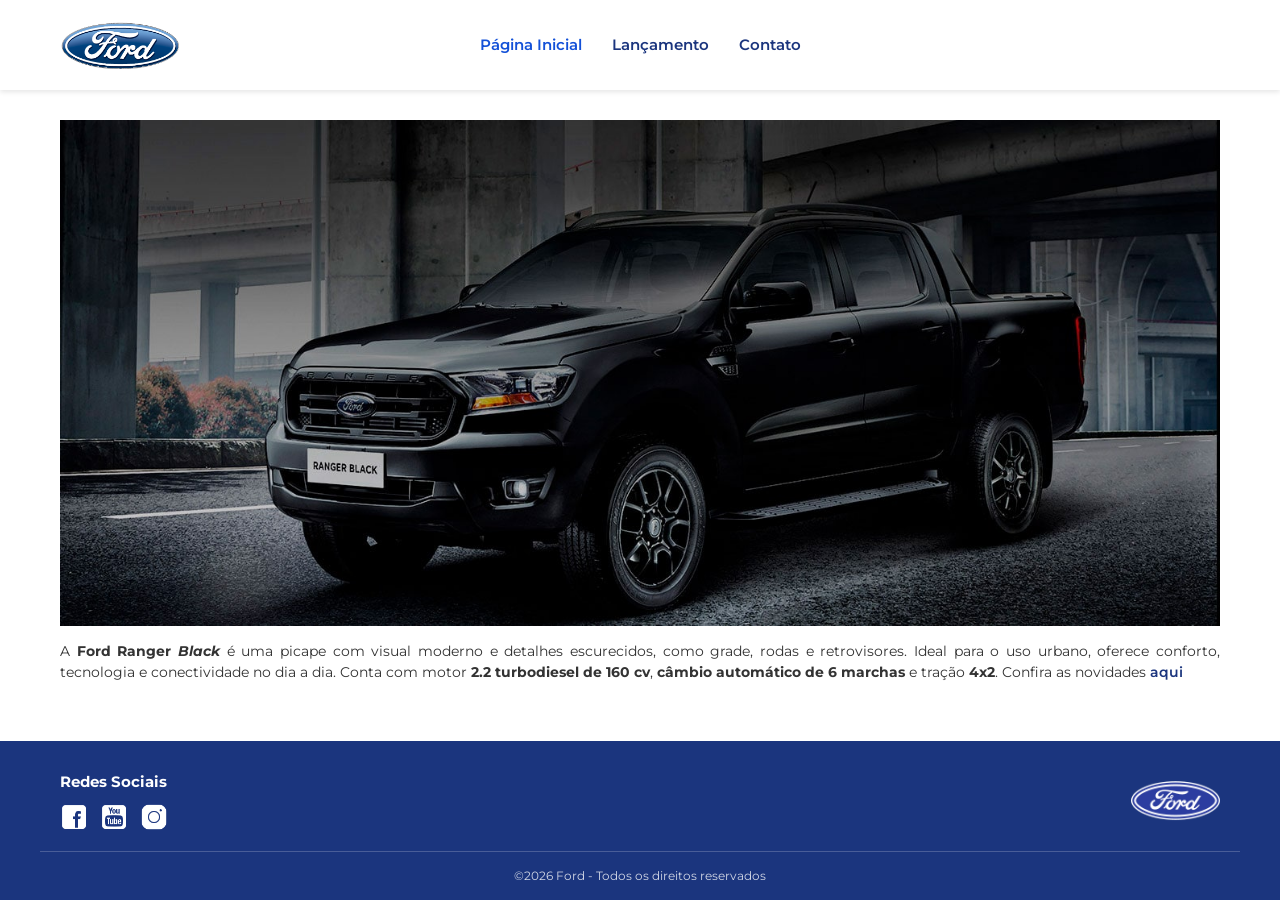
<file: index.html>
<!DOCTYPE html>
<html lang="pt-br">

<head>
    <meta charset="UTF-8">
    <meta name="viewport" content="width=device-width, initial-scale=1.0">
    <link rel="shortcut icon" type="image/x-icon" href="images/ford-96.png">
    <title>Ford - Página Inicial</title>

    <link rel="preconnect" href="https://fonts.googleapis.com">
    <link rel="preconnect" href="https://fonts.gstatic.com" crossorigin>
    <link href="https://fonts.googleapis.com/css2?family=Montserrat:ital,wght@0,100..900;1,100..900&display=swap" rel="stylesheet">
    
    <link rel="stylesheet" href="styles/global.css">
    <link rel="stylesheet" href="styles/header.css">
    <link rel="stylesheet" href="styles/paginaInicial.css">
    <link rel="stylesheet" href="styles/footer.css">

</head>

<body>
    <header class="cabecalho">
        <div class="container cabecalho-conteudo">
            <img src="images/logo-ford-256.png" alt="Logo Ford" class="logo-cabecalho">
            <nav class="menu-principal">
                <ul class="lista-nav">
                    <li><a href="index.html" class="ativo">Página Inicial</a></li>
                    <li><a href="pages/lancamento.html">Lançamento</a></li>
                    <li><a href="pages/contato.html">Contato</a></li>
                </ul>
            </nav>
        </div>
    </header>

    <main id="conteudo-principal">
        <div class="container">
            <section class="destaque-principal">
                <a href="pages/lancamento.html">
                    <img src="images/imagem_1.jpg" alt="Foto da nova Ranger Ford 2022" class="imagem-destaque">
                </a>
                <p class="descricao-destaque">
                    A <strong>Ford Ranger <em>Black</em></strong> é uma picape com visual moderno e detalhes escurecidos, como grade, rodas e retrovisores. Ideal para o uso urbano, oferece conforto, tecnologia e conectividade no dia a dia. Conta com motor <strong>2.2 turbodiesel de 160 cv</strong>, <strong>câmbio automático de 6 marchas</strong> e tração <strong>4x2</strong>. Confira as novidades <a href="pages/lancamento.html">aqui</a>
                </p>
            </section>
        </div>
    </main>

    <footer class="rodape">
        <div class="container rodape-conteudo">
            <div class="rodape-social">
                <h2 class="titulo-social">Redes Sociais</h2>
                <ul class="redes-sociais">
                    <li class="item-social">
                        <a href="https://www.facebook.com/FordBrasil/?locale=pt_BR" target="_blank">
                            <img src="images/facebook-50.png" alt="Icone do Facebook">
                        </a>
                    </li>
                    <li class="item-social">
                        <a href="https://www.youtube.com/@fordbrasil" target="_blank">
                            <img src="images/youtube-squared-50.png" alt="Icone do Youtube">
                        </a>
                    </li>
                    <li class="item-social">
                        <a href="https://www.instagram.com/fordbrasil/" target="_blank">
                            <img src="images/instagram-logo-50.png" alt="Icone do Instagram">
                        </a>
                    </li>
                </ul>
            </div>
            <img src="images/ford-96.png" alt="Logo da Ford" class="logo-rodape">
        </div>
        <div class="container rodape-copy">
            <p class="copy">&copy;2026 Ford - Todos os direitos reservados</p>
        </div>
    </footer>
</body>
</html>
</file>
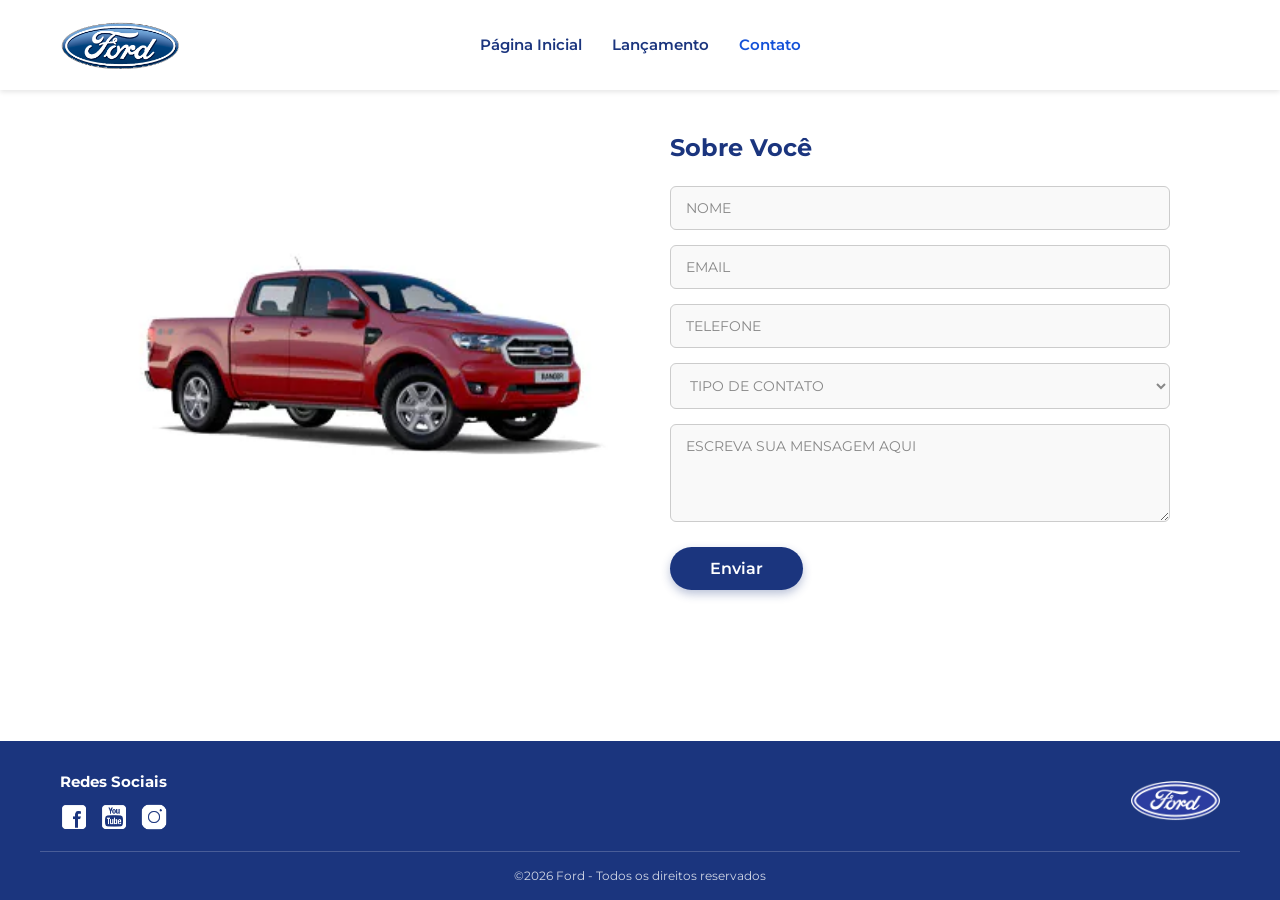
<file: pages/contato.html>
<!DOCTYPE html>
<html lang="pt-br">

<head>
    <meta charset="UTF-8">
    <meta name="viewport" content="width=device-width, initial-scale=1.0">
    <link rel="shortcut icon" type="image/x-icon" href="/images/ford-96.png">

    <link rel="preconnect" href="https://fonts.googleapis.com">
    <link rel="preconnect" href="https://fonts.gstatic.com" crossorigin>
    <link href="https://fonts.googleapis.com/css2?family=Montserrat:ital,wght@0,100..900;1,100..900&display=swap" rel="stylesheet">

    <link rel="stylesheet" href="../styles/global.css">
    <link rel="stylesheet" href="../styles/header.css">
    <link rel="stylesheet" href="../styles/contato.css">
    <link rel="stylesheet" href="../styles/footer.css">

    <title>Ford - Contato</title>
</head>

<body>
    <header class="cabecalho">
        <div class="container cabecalho-conteudo">
            <img src="../images/logo-ford-256.png" alt="Logo Ford" class="logo-cabecalho">
            <nav class="menu-principal">
                <ul class="lista-nav">
                    <li><a href="../index.html" >Página Inicial</a></li>
                    <li><a href="../pages/lancamento.html">Lançamento</a></li>
                    <li><a href="../pages/contato.html" class="ativo">Contato</a></li>
                </ul>
            </nav>
        </div>
    </header>

    <main id="conteudo-principal">
        <div class="container container-contato">
            <section class="secao-contato">
                <div class="layout-contato">
                    <div class="coluna-imagem">
                        <img src="../images/xls 2.2 diesel.jpg" alt="Ford Ranger Vermelha" class="img-destaque-contato">
                    </div>
                    <div class="coluna-formulario">
                        <h2 class="titulo-form">Sobre Você</h2>
                        <form action="#" method="post" class="formulario-contato">
                            <input type="text" id="nome" name="nome" placeholder="NOME" required>
                            <input type="email" id="email" name="email" placeholder="EMAIL" required>
                            <input type="tel" id="telefone" name="telefone" placeholder="TELEFONE" required>
                            <select id="tipo-contato" name="tipo-contato" required>
                                <option value="" disabled selected>TIPO DE CONTATO</option>
                                <option value="elogio">Elogio</option>
                                <option value="reclamacao">Reclamação</option>
                                <option value="solicitacao">Solicitação</option>
                            </select>
                            <textarea id="mensagem" name="mensagem" rows="4" placeholder="ESCREVA SUA MENSAGEM AQUI" required></textarea>
                            <button type="submit" class="botao-primario btn-enviar">Enviar</button>
                        </form>
                    </div>
                </div>
            </section>
        </div>
    </main>
    
    <footer class="rodape">
        <div class="container rodape-conteudo">
            <div class="rodape-social">
                <h2 class="titulo-social">Redes Sociais</h2>
                <ul class="redes-sociais">
                    <li class="item-social">
                        <a href="https://www.facebook.com/FordBrasil/?locale=pt_BR" target="_blank">
                            <img src="../images/facebook-50.png" alt="Icone do Facebook">
                        </a>
                    </li>
                    <li class="item-social">
                        <a href="https://www.youtube.com/@fordbrasil" target="_blank">
                            <img src="../images/youtube-squared-50.png" alt="Icone do Youtube">
                        </a>
                    </li>
                    <li class="item-social">
                        <a href="https://www.instagram.com/fordbrasil/" target="_blank">
                            <img src="../images/instagram-logo-50.png" alt="Icone do Instagram">
                        </a>
                    </li>
                </ul>
            </div>
            <img src="../images/ford-96.png" alt="Logo da Ford" class="logo-rodape">
        </div>
        <div class="container rodape-copy">
            <p class="copy">&copy;2026 Ford - Todos os direitos reservados</p>
        </div>
    </footer>
</body>
</html>
</file>
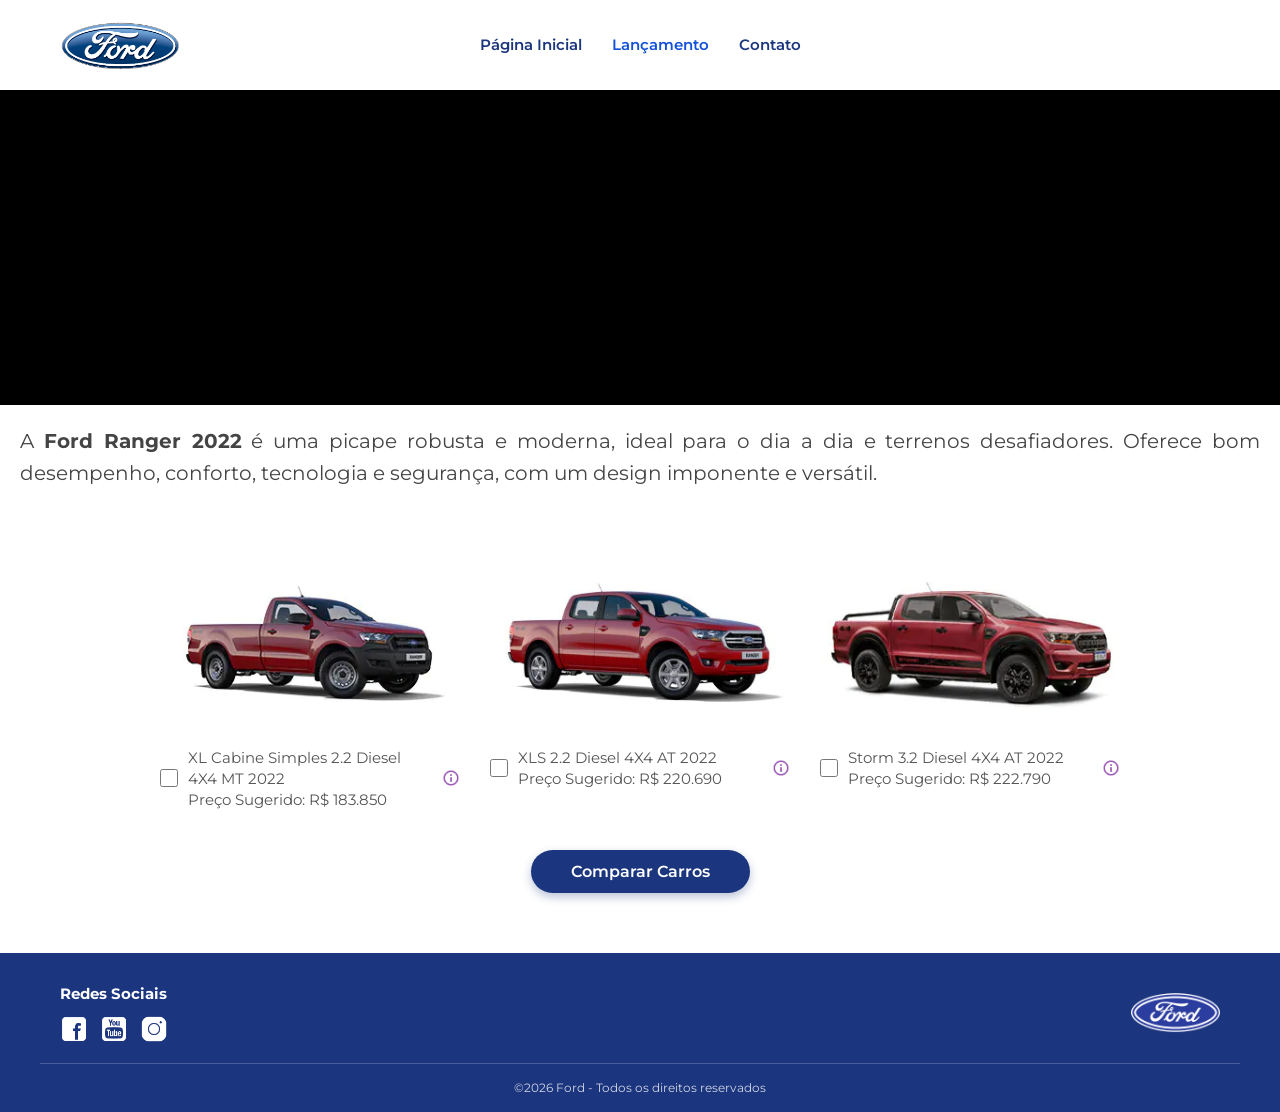
<file: pages/lancamento.html>
<!DOCTYPE html>
<html lang="pt-br">

<head>
    <meta charset="UTF-8">
    <meta name="viewport" content="width=device-width, initial-scale=1.0">
    <link rel="shortcut icon" type="image/x-icon" href="/images/ford-96.png">

    <link rel="preconnect" href="https://fonts.googleapis.com">
    <link rel="preconnect" href="https://fonts.gstatic.com" crossorigin>
    <link href="https://fonts.googleapis.com/css2?family=Montserrat:ital,wght@0,100..900;1,100..900&display=swap" rel="stylesheet">

    <link rel="stylesheet" href="../styles/global.css">
    <link rel="stylesheet" href="../styles/header.css">
    <link rel="stylesheet" href="../styles/lancamento.css">
    <link rel="stylesheet" href="../styles/footer.css">

    <title>Ford - Lançamento</title>
</head>

<body>
    <header class="cabecalho">
        <div class="container cabecalho-conteudo">
            <img src="../images/logo-ford-256.png" alt="Logo Ford" class="logo-cabecalho">
            <nav class="menu-principal">
                <ul class="lista-nav">
                    <li><a href="../index.html">Página Inicial</a></li>
                    <li><a href="../pages/lancamento.html" class="ativo">Lançamento</a></li>
                    <li><a href="../pages/contato.html">Contato</a></li>
                </ul>
            </nav>
        </div>
    </header>

    <main id="conteudo-principal">
        <section class="video-destaque">
            <iframe width="560" height="315" src="https://www.youtube.com/embed/vQsryuNmsL0?si=gk8GrHXw3lBayj0k&amp;controls=0"
                title="YouTube video player" frameborder="0"
                allow="accelerometer; autoplay; clipboard-write; encrypted-media; gyroscope; picture-in-picture; web-share"
                referrerpolicy="strict-origin-when-cross-origin" allowfullscreen>
            </iframe>
            <p class="descricao-destaque">A <strong>Ford Ranger 2022</strong> é uma picape robusta e moderna, ideal para o dia a dia e terrenos desafiadores. Oferece bom desempenho, conforto, tecnologia e segurança, com um design imponente e versátil.</p>
        </section>
        <div class="container container-lancamento">
            <section class="secao-comparativo">
                <div class="lista-carros">
                    <article class="carro">
                        <img src="../images/XL Cabine.jpg" alt="Ford Ranger XL Cabine Simples" class="img-carro">
                        <div class="detalhes-carro">
                            <input type="checkbox" id="ranger-xl">
                            <label for="ranger-xl" class="texto-carro">
                                XL Cabine Simples 2.2 Diesel 4X4 MT 2022 <br>
                                Preço Sugerido: R$ 183.850
                            </label>
                            <img src="../images/info.png" alt="Icone de informações" class="icone-info">
                        </div>
                    </article>
                    <article class="carro">
                        <img src="../images/xls 2.2 diesel.jpg" alt="Ford Ranger XLS 2022" class="img-carro">
                        <div class="detalhes-carro">
                            <input type="checkbox" id="ranger-xls">
                            <label for="ranger-xls" class="texto-carro">
                                XLS 2.2 Diesel 4X4 AT 2022 <br>
                                Preço Sugerido: R$ 220.690
                            </label>
                            <img src="../images/info.png" alt="Icone de informações" class="icone-info">
                        </div>
                    </article>
                    <article class="carro">
                        <img src="../images/storm.jpg" alt="Ford Ranger Storm 2022" class="img-carro">
                        <div class="detalhes-carro">
                            <input type="checkbox" id="ranger-storm">
                            <label for="ranger-storm" class="texto-carro">
                                Storm 3.2 Diesel 4X4 AT 2022 <br>
                                Preço Sugerido: R$ 222.790
                            </label>
                            <img src="../images/info.png" alt="Icone de informações" class="icone-info">
                        </div>
                    </article>
                </div>
                <div class="acao-comparar">
                    <button class="botao-primario">Comparar Carros</button>
                </div>
            </section>
        </div>
    </main>

    <footer class="rodape">
        <div class="container rodape-conteudo">
            <div class="rodape-social">
                <h2 class="titulo-social">Redes Sociais</h2>
                <ul class="redes-sociais">
                    <li class="item-social">
                        <a href="https://www.facebook.com/FordBrasil/?locale=pt_BR" target="_blank">
                            <img src="../images/facebook-50.png" alt="Icone do Facebook">
                        </a>
                    </li>
                    <li class="item-social">
                        <a href="https://www.youtube.com/@fordbrasil" target="_blank">
                            <img src="../images/youtube-squared-50.png" alt="Icone do Youtube">
                        </a>
                    </li>
                    <li class="item-social">
                        <a href="https://www.instagram.com/fordbrasil/" target="_blank">
                            <img src="../images/instagram-logo-50.png" alt="Icone do Instagram">
                        </a>
                    </li>
                </ul>
            </div>
            <img src="../images/ford-96.png" alt="Logo da Ford" class="logo-rodape">
        </div>
        <div class="container rodape-copy">
            <p class="copy">&copy;2026 Ford - Todos os direitos reservados</p>
        </div>
    </footer>
</body>
</html>
</file>
<file: styles/global.css>
*{
    box-sizing: border-box;
    margin: 0;
    padding: 0;
}

body {
    font-family: "Montserrat", sans-serif;
    background-color: #ffffff;
    color: #333333;
    display: flex;
    flex-direction: column;
    min-height: 100vh;
    line-height: 1.5;
}

main {
    flex: 1;
    width: 100%;
}

.container {
    width: 100%;
    max-width: 1200px;
    margin: 0 auto;
    padding: 0 20px;
}

img {
    max-width: 100%;
    height: auto;
    display: block;
}
</file>
<file: styles/header.css>
.cabecalho {
    background-color: #ffffff;
    box-shadow: 0 2px 5px rgba(0, 0, 0, 0.1);
    width: 100%;
}

.cabecalho-conteudo {
    display: flex;
    align-items: center;
    justify-content: center;
    position: relative;
    min-height: 90px;
}

.logo-cabecalho {
    position: absolute;
    left: 20px;
    max-height: 50px;
}

.lista-nav {
    display: flex;
    list-style: none;
    gap: 30px;
}

.lista-nav a {
    text-decoration: none;
    color: #1b357e;
    font-weight: 600;
    font-size: 15px;
    transition: all 0.3s ease;
}

.lista-nav a:hover,
.lista-nav a.ativo {
    color: #1351d8;
    transform: scale(1.1);
}

@media (max-width: 750px) {
    .cabecalho-conteudo {
        flex-direction: column;
        position: static;
        padding: 20px 0;
        gap: 15px;
    }

    .logo-cabecalho {
        position: static;
        margin-bottom: 5px;
    }

    .lista-nav {
        gap: 20px;
        flex-wrap: wrap;
        justify-content: center;
    }
}
</file>
<file: styles/paginaInicial.css>
#conteudo-principal {
    padding: 30px 0;
    width: 100%;
}

.destaque-principal {
    display: flex;
    flex-direction: column;
    align-items: center;
    gap: 15px;
}

.descricao-destaque {
    font-size: 14px;
    color: #333333;
    text-align: justify;
}

.descricao-destaque a {
    color: #1b357e;
    text-decoration: none;
    font-weight: 600;
    transition: color 0.3s ease;
}

.descricao-destaque a:hover {
    color: #1351d8;
}

@media (max-width: 750px) {
    .descricao-destaque {
        text-align: justify;
        font-size: 14px;
    }
}
</file>
<file: styles/footer.css>
.rodape {
    background-color: #1b357e;
    color: #ffffff;
    padding: 30px 0 15px;
    width: 100%;
}

.rodape-conteudo {
    display: flex;
    justify-content: space-between;
    align-items: center;
    gap: 20px;
    padding-bottom: 20px;
    border-bottom: 1px solid rgba(255, 255, 255, 0.2);
}

.titulo-social {
    font-size: 15px;
    margin-bottom: 10px;
}

.redes-sociais {
    display: flex;
    list-style: none;
    gap: 12px;
}

.item-social img {
    width: 28px;
    height: 28px;
    transition: transform 0.3s ease;
}

.item-social img:hover {
    transform: scale(1.2);
}

.logo-rodape {
    max-height: 40px;
}

.rodape-copy {
    width: 100%;
    display: flex;
    justify-content: center;
    padding-top: 15px;
}

.copy {
    font-size: 12px;
    opacity: 0.8;
}

@media (max-width: 750px) {
    .rodape-conteudo {
        flex-direction: column;
        text-align: center;
    }

    .redes-sociais {
        justify-content: center;
    }
}
</file>
<file: styles/contato.css>
.container-contato {
    padding: 40px 20px 60px;
}

.layout-contato {
    display: flex;
    align-items: center;
    justify-content: center;
    gap: 50px;
    width: 100%;
    max-width: 1100px;
    margin: 0 auto;
    padding: 0 20px;
}

.coluna-imagem {
    flex: 1;
    display: flex;
    justify-content: center;
}

.img-destaque-contato {
    width: 100%;
    max-width: 500px;
    object-fit: contain;
}

.coluna-formulario {
    flex: 1;
    display: flex;
    flex-direction: column;
    max-width: 500px;
    width: 100%;
}

.titulo-form {
    font-size: 24px;
    font-weight: 700;
    color: #1b357e;
    margin-bottom: 20px;
}

.formulario-contato {
    display: flex;
    flex-direction: column;
    gap: 15px;
}

.formulario-contato input,
.formulario-contato select,
.formulario-contato textarea {
    width: 100%;
    padding: 12px 15px;
    font-family: "Montserrat", sans-serif;
    font-size: 14px;
    color: #333333;
    background-color: #f9f9f9;
    border: 1px solid #cccccc;
    border-radius: 6px;
    outline: none;
    transition: border-color 0.3s ease, box-shadow 0.3s ease;
}

.formulario-contato input:focus,
.formulario-contato select:focus,
.formulario-contato textarea:focus {
    border-color: #1b357e;
    box-shadow: 0 0 5px rgba(27, 53, 126, 0.2);
    background-color: #ffffff;
}

.formulario-contato input::placeholder,
.formulario-contato textarea::placeholder {
    color: #888888;
}

.formulario-contato select {
    color: #888888;
    cursor: pointer;
}

.formulario-contato select:valid {
    color: #333333;
}


.btn-enviar {
    align-self: flex-start;
    background-color: #1b357e;
    color: #ffffff;
    font-family: "Montserrat", sans-serif;
    font-size: 16px;
    font-weight: 600;
    padding: 12px 40px;
    border: none;
    border-radius: 30px;
    cursor: pointer;
    margin-top: 10px;
    transition: background-color 0.3s ease, transform 0.2s ease;
    box-shadow: 0 4px 10px rgba(27, 53, 126, 0.3);
}

.btn-enviar:hover {
    background-color: #1351d8;
    transform: scale(1.05);
}


@media (max-width: 750px) {
    .layout-contato {
        flex-direction: column;
        gap: 30px;
    }

    .coluna-formulario {
        max-width: 100%;
    }

    .btn-enviar {
        width: 100%;
        align-self: center;
    }
}
</file>
<file: styles/lancamento.css>
.container-lancamento {
    padding: 20px 0 60px;
}

.video-destaque {
    margin-bottom: 15px;
}

.video-destaque iframe {
    width: 100%;
    aspect-ratio: 16 / 9;
    background-color: #000000;
    display: block;
}

.video-destaque .descricao-destaque {
    margin: 20px 0 50px 0;
    padding: 0 20px;
    text-align: justify;
    font-size: 20px;
    line-height: 1.6;
    color: #444444;
}

.secao-comparativo {
    display: flex;
    flex-direction: column;
    align-items: center;
}

.lista-carros {
    padding: 0 20px 0 20px;
    display: flex;
    justify-content: center;
    flex-wrap: wrap;
    gap: 30px;
    width: 100%;
    max-width: 1000px;
    margin-bottom: 40px;
}

.carro {
    width: 100%;
    display: flex;
    flex-direction: column;
    align-items: center;
    flex: 1 1 250px;
}

.img-carro {
    object-fit: contain;
    margin-bottom: 15px;
}

.detalhes-carro {
    display: flex;
    align-items: center;
    justify-content: space-between;
    width: 100%;
    gap: 10px;
}

.detalhes-carro input[type="checkbox"], .icone-info{
    width: 18px;
    height: 18px;
    cursor: pointer;
}

.texto-carro {
    font-size: 15px;
    color: #555555;
    line-height: 1.4;
    flex: 1;
    margin: 0;
}

.botao-primario {
    background-color: #1b357e;
    color: #ffffff;
    font-family: "Montserrat", sans-serif;
    font-size: 16px;
    font-weight: 600;
    padding: 12px 40px;
    border: none;
    border-radius: 30px;
    cursor: pointer;
    transition: background-color 0.3s ease, transform 0.2s ease;
    box-shadow: 0 4px 10px rgba(27, 53, 126, 0.3);
}

.botao-primario:hover {
    background-color: #1351d8;
    transform: scale(1.05);
}

@media (max-width: 750px) {
    .lista-carros {
        flex-direction: column;
        align-items: center;
        gap: 40px;
    }

    .video-destaque .descricao-destaque {
        text-align: left;
        font-size: 14px;
        padding: 0 10px;
    }
}
</file>
